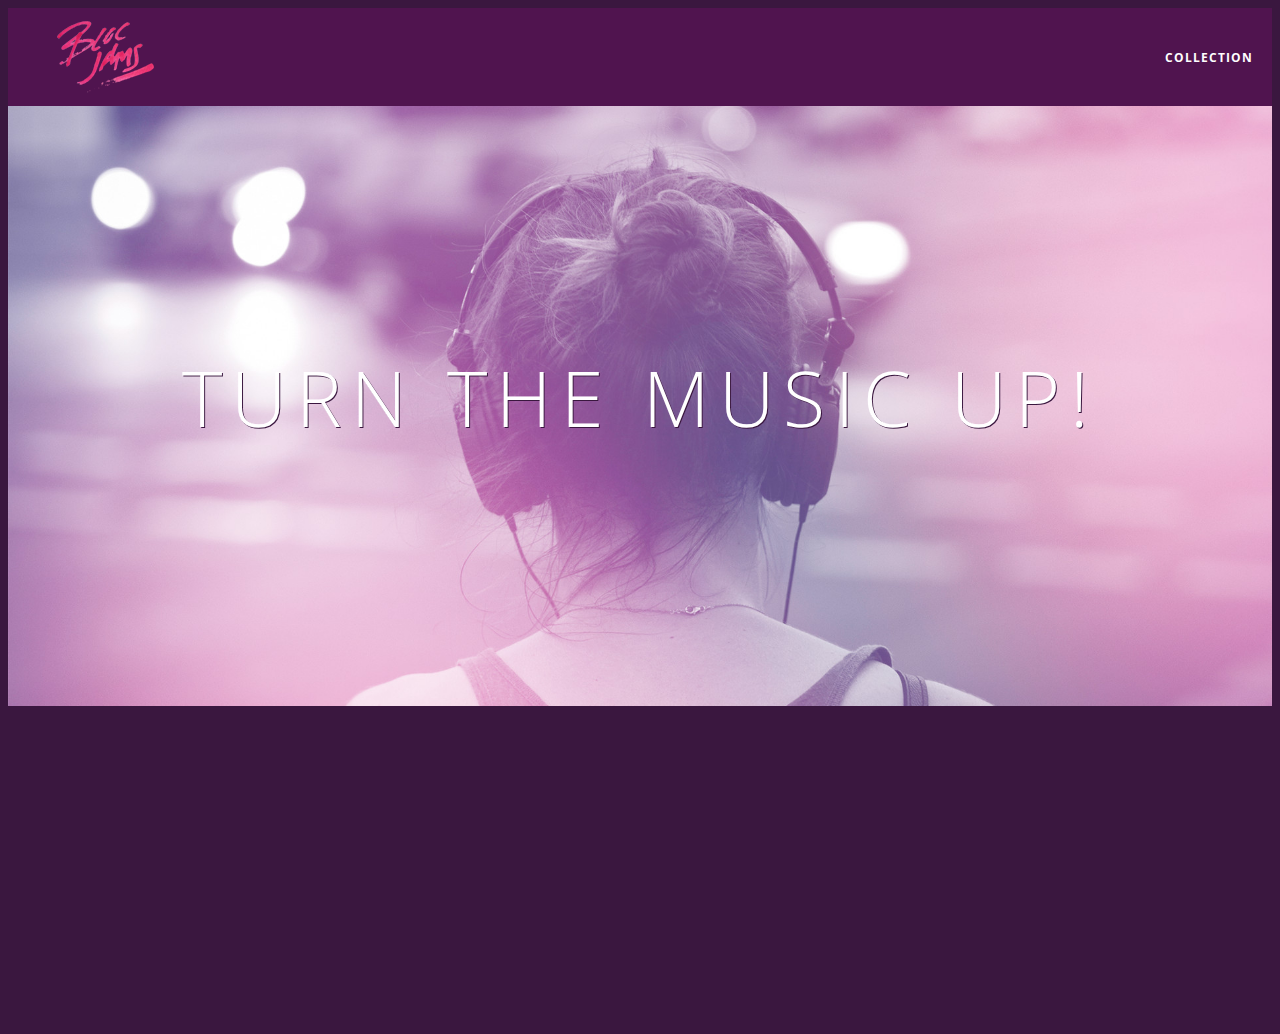
<file: index.html>
<!DOCTYPE html>
<html>
    <head>
        <title>Bloc Jams</title>
        <meta name="viewpoint" content="width=device-width, initial-scale=1">
        <link rel="stylesheet" type="text/css" href="http://fonts.googleapis.com/css?family=Open+Sans:400,800,600,700,300">
        <link rel="stylesheet" type="text/css" href="http://code.ionicframework.com/ionicons/2.0.1/css/ionicons.min.css">
        <link rel="stylesheet" type="text/css" href="styles/normalize.css">
        <link rel="stylesheet" type="text/css" href="styles/main.css">
        <link rel="stylesheet" type="text/css" href="styles/landing.css">
    </head>

    <body class="landing">
        <nav class="navbar"><!-- nav bar -->
            <a href="index.html" class="logo">
             <img src="assets/images/bloc_jams_logo.png" alt="bloc jams logo">
         </a>
         <div class="links-container">
             <a href="collection.html" class="navbar-link">collection</a>
         </div>
        </nav>
        <section class="hero-content"><!-- hero content -->
            <h1 class="hero-title">Turn the music up!</h1>    
        </section>
        <section class ="selling-points container clearfix"> <!-- selling points -->
            <div class = "point column third">
                <span class="ion-music-note"></span>
                <h5 class="point-title">Choose your music</h5>
                <p class="point-description">The world is full of music; why should you have to listen to music that someone else chose?</p>
            </div>
            <div class="point column third">
                <span class= "ion-radio-waves"></span>
                <h5 class="point-title">Unlimited, streaming, ad-free</h5>
                <p class="point-description">No arbitrary limits. No distractions.</p>
            </div>
            <div class = "point column third">
                <span class="ion-iphone"></span>
                <h5 class="point-title">Mobile enabled</h5>
                <p class="point-description">Listen to your music on the go. This streaming service is available on all mobile platforms.</p>
            </div>
        </section>
        <script src="http://code.jquery.com/jquery-2.1.3.min.js"></script>
        <script src="scripts/landing.js"></script> 
    </body>         
</html>
</file>
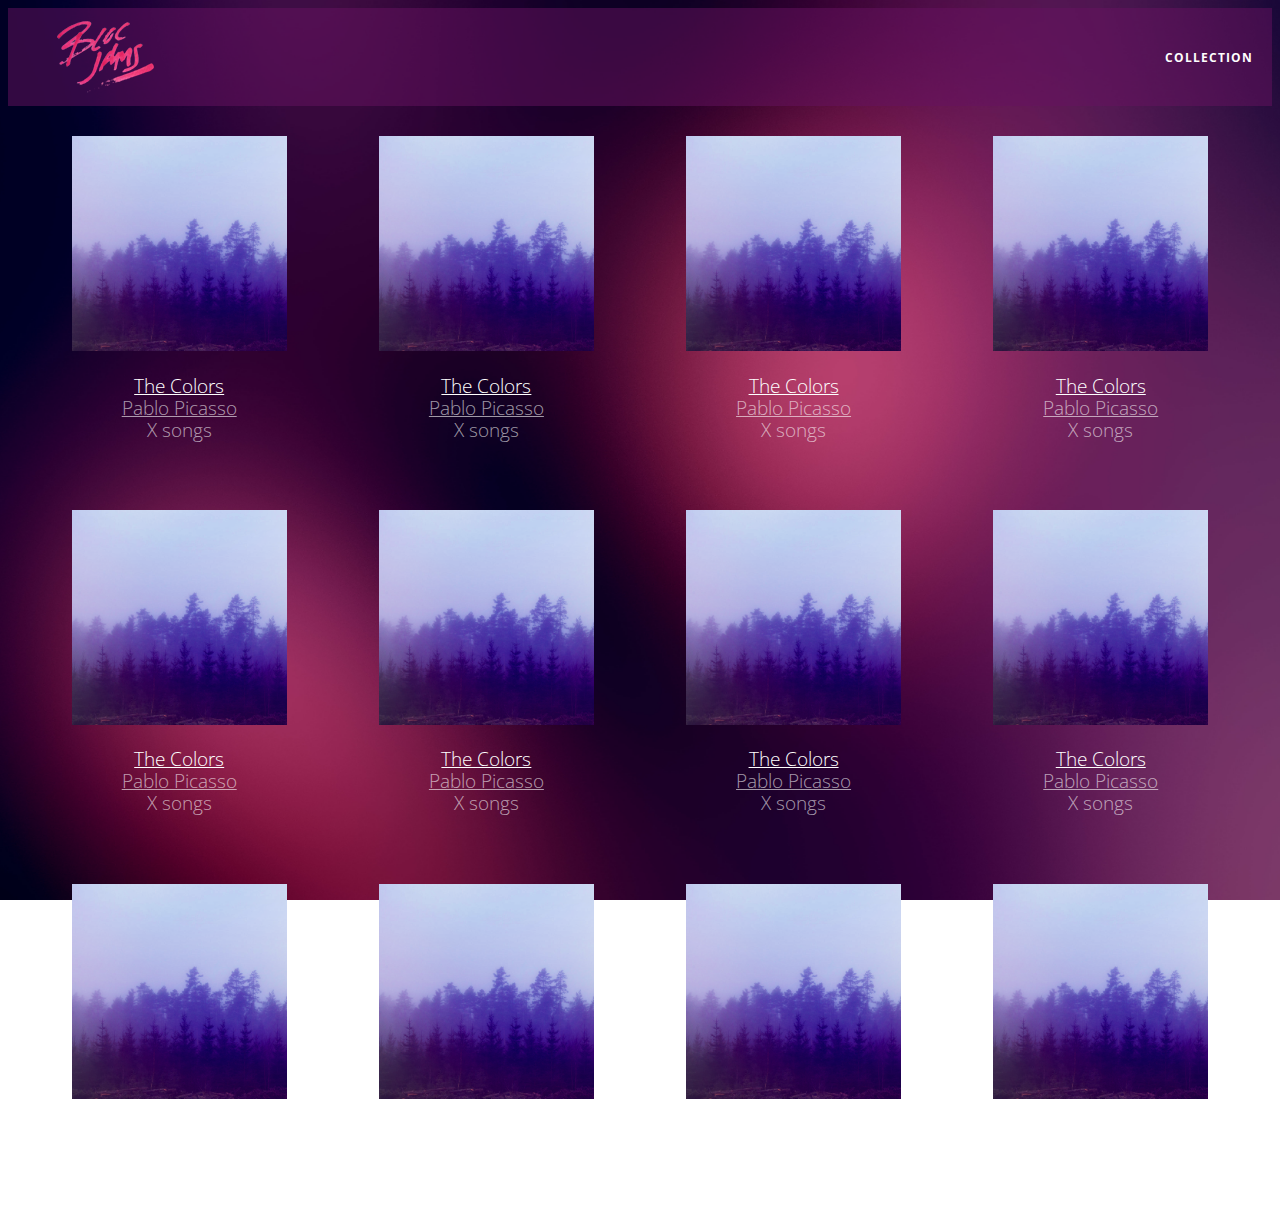
<file: collection.html>
<!DOCTYPE html>
<html>
    <head>
        <title>Block Jams</title> 
        <meta name="viewport" content="width=device-width, initial-scale=1">
         <link rel="stylesheet" type="text/css" href="http://fonts.googleapis.com/css?family=Open+Sans:400,800,600,700,300">
         <link rel="stylesheet" type="text/css" href="http://code.ionicframework.com/ionicons/2.0.1/css/ionicons.min.css">
         <link rel="stylesheet" type="text/css" href="styles/normalize.css">
         <link rel="stylesheet" type="text/css" href="styles/main.css">
         <link rel="stylesheet" type="text/css" href="styles/collection.css">
    </head>
    <body class = "collection">
        <nav class="navbar"> <!-- nav bar -->
             <a href="index.html" class="logo">
                 <img src="assets/images/bloc_jams_logo.png" alt="bloc jams logo">
             </a>
             <div class="links-container">
                 <a href="collection.html" class="navbar-link">collection</a>
             </div>
         </nav>
        <section class="album-covers container clearfix">
         
     </section>
        <script src="http://code.jquery.com/jquery-2.1.3.min.js"></script>
        <script src="scripts/collection.js"></script>
    </body>
</html>
</file>
<file: styles/main.css>
*, *::before, *::after{
    -moz-box-sizing: border-box;
    -webkit-box-sizing: border-box;
    box-sizing: border-box;
}

html{
    height: 100%;
    font-size: 100%;
}

body{
    font-family: 'Open Sans';
    color: white;
    min-height: 100%;
       
}
.navbar{
    position: relative;
    padding: 0.5rem;
    background-color: rgba(101,18,95,0.5);
    z-index: 1;
}

.navbar .logo{
    position: relative;
    left: 2rem;
    cursor: pointer;
}

.navbar .links-container{
    display: table;
    position: absolute;
    top:0;
    right:0;
    height: 100px;
    color: white;
    text-decoration: none;
}

.links-container .navbar-link{
    display: table-cell;
    position: relative;
    height: 100%;
    padding-left: 1rem;
    padding-right: 1rem;
    vertical-align: middle;
    color:white;
    font-size: 0.625rem;
    letter-spacing: 0.05rem;
    font-weight: 700;
    text-transform: uppercase; 
    text-decoration: none;
    cursor: pointer;
}

.links-container .navbar-link:hover{
    color:rgb(233,50,117);
}

.container{
    margin:0 auto;
    max-width: 64rem;
}

.container.narrow{
    max-width: 56rem;
}

@media(min-width: 640px){
    html{font-size: 112%;} 
    .column{
        float: left;
        padding-left:1rem;
        padding-right:1rem;
    }
    .column.full{width:100%;}
    .column.two-thirds{width: 66.7%;}
    .column.half{width: 50%;}
    .column.third{width: 33.3%;}
    .column.fourth{width: 25%;}
    .column.flow-opposite{float: right;}
}
@media(min-width: 1024px){
    html{font-size: 120%;}
}

.clearfix::before,
.clearfix::after{
    content:" ";
    display: table;
}

.clearfix::after{
    clear: both;
}
</file>
<file: styles/landing.css>
body.landing{
    background-color:rgb(58,23,63);
}

.hero-content{
    position:relative;
    min-height: 600px;
    background-image: url(../assets/images/bloc_jams_bg.jpg);
    background-repeat: no-repeat;
    background-position: center center;
    background-size:cover;
    
}

.hero-content .hero-title{
    position: absolute;
    top:40%;
    -webkit-transform: translateY(-50%);
    -moz-transform: translateY(-50%);
    -ms-transform: translateY(-50%);
    transform:translateY(-50%);
    width: 100%;
    text-align: center;
    font-size: 4rem;
    font-weight:300;
    text-transform: uppercase;
    letter-spacing: 0.5rem;
    text-shadow: 1px 1px 0px rgb(58,23,63);
}

.selling-points{
    position:relative;
    
}

.point{
    position:relative;
    padding: 2rem;
    text-align: center;
    opacity: 0;
     -webkit-transform: scaleX(0.9) translateY(3rem);
     -moz-transform: scaleX(0.9) translateY(3rem);
     transform: scaleX(0.9) translateY(3rem);
     -webkit-transition: all 0.25s ease-in-out;
     -moz-transition: all 0.25s ease-in-out;
     transition: all 0.25s ease-in-out;
     -webkit-transition-delay: 0.2s;
     -moz-transition-delay: 0.2s;
     transition-delay: 0.2s;
}

.point .point-title{
    font-size: 1.25rem;
}

.ion-music-note,
.ion-radio-waves,
.ion-iphone{
    color: rgb(233,50,117);
    font-size: 5rem;
}
</file>
<file: styles/collection.css>
body.collection {
     background-image: url(../assets/images/blurred_backgrounds/blur_bg_2.jpg);
     background-repeat: no-repeat;
     background-attachment: fixed;
     background-position: center center;
     background-size: cover;
 }
 
 .album-covers {
     position: relative;
 }
 
 .collection-album-container {
     position: relative;
     margin-top: 30px;
     margin-bottom: 20px;
     text-align: center;
 }
 
 .collection-album-container .caption {
     margin-top: 10px;
 }
 
 .collection-album-container .caption p {
     font-size: 1rem;
     font-weight: 300;
     color: rgba(255, 255, 255, 0.6);
 }
 
 .collection-album-container .caption p a {
     color: rgba(255, 255, 255, 0.6);
 }
 
 .collection-album-container .caption p a.album-name {
     color: white;
 }
 
 .collection-album-container img {
     width: 80%;
 }
</file>
